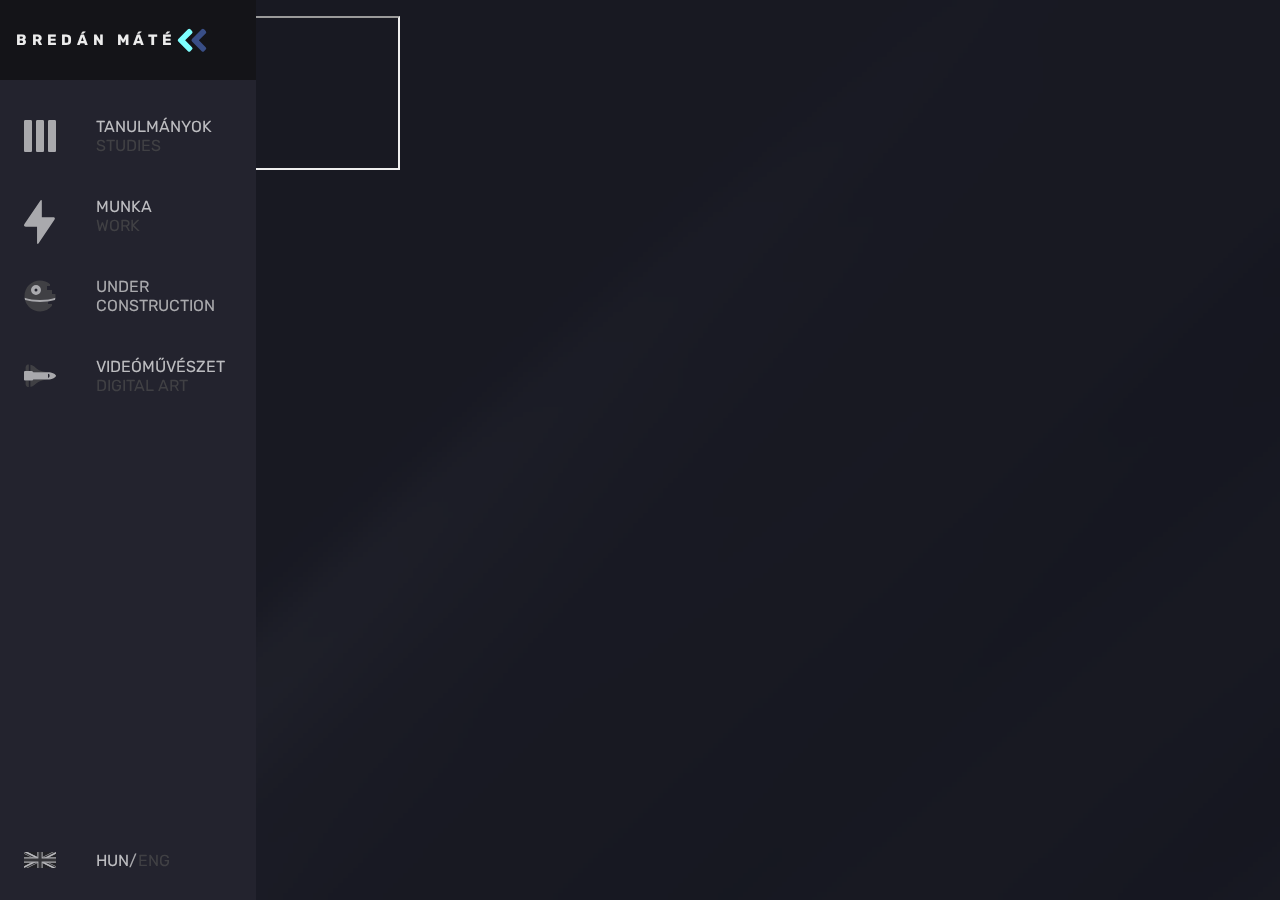
<file: digitalart.html>
<head>
  <meta name="viewport" content="width=device-width, initial-scale=1.0" />
  <script defer src="theme.js"></script>
  <script src="https://ajax.googleapis.com/ajax/libs/jquery/3.5.1/jquery.min.js"></script>
  <link rel="stylesheet" href="style.css" />
  <link href="https://fonts.googleapis.com/css?family=Rubik:300,400,700&display=swap" rel="stylesheet" />
</head>

<body>
  <nav class="navbar">
    <ul class="navbar-nav">
      <li class="logo">
        <a href="index.html" class="nav-link">
          <span class="link-text logo-text">Bredán Máté</span>
          <svg aria-hidden="true" focusable="false" data-prefix="fad" data-icon="angle-double-right" role="img"
            xmlns="http://www.w3.org/2000/svg" viewBox="0 0 448 512"
            class="svg-inline--fa fa-angle-double-right fa-w-14 fa-5x">
            <g class="fa-group">
              <path fill="currentColor"
                d="M224 273L88.37 409a23.78 23.78 0 0 1-33.8 0L32 386.36a23.94 23.94 0 0 1 0-33.89l96.13-96.37L32 159.73a23.94 23.94 0 0 1 0-33.89l22.44-22.79a23.78 23.78 0 0 1 33.8 0L223.88 239a23.94 23.94 0 0 1 .1 34z"
                class="fa-secondary"></path>
              <path fill="currentColor"
                d="M415.89 273L280.34 409a23.77 23.77 0 0 1-33.79 0L224 386.26a23.94 23.94 0 0 1 0-33.89L320.11 256l-96-96.47a23.94 23.94 0 0 1 0-33.89l22.52-22.59a23.77 23.77 0 0 1 33.79 0L416 239a24 24 0 0 1-.11 34z"
                class="fa-primary"></path>
            </g>
          </svg>
        </a>
      </li>

      <li id="item_studies" class="nav-item">
        <a href="index.html" class="nav-link">
          <svg enable-background="new 0 0 24 24" height="500" viewBox="0 0 24 24" width="500"
            xmlns="http://www.w3.org/2000/svg" aria-hidden="true" focusable="false" data-prefix="fad"
            data-icon="alien-monster" role="img" xmlns="http://www.w3.org/2000/svg"
            class="svg-inline--fa fa-alien-monster">
            <path fill="currentColor" class="fa-primary"
              d="m1 24h4c.552 0 1-.448 1-1v-22c0-.552-.448-1-1-1h-4c-.552 0-1 .448-1 1v22c0 .552.448 1 1 1z" />
            <path fill="currentColor" class="fa-primary"
              d="m10 24h4c.552 0 1-.448 1-1v-22c0-.552-.448-1-1-1h-4c-.552 0-1 .448-1 1v22c0 .552.448 1 1 1z" />
            <path fill="currentColor" class="fa-primary"
              d="m23 0h-4c-.552 0-1 .448-1 1v22c0 .552.448 1 1 1h4c.552 0 1-.448 1-1v-22c0-.552-.448-1-1-1z" />
          </svg>
          <span class="link-text"><span class="hungarian">TANULMÁNYOK</span><br><span class="english">STUDIES</span></span>
        </a>
      </li>

      <li id="item_work" class="nav-item">
        <a href="index.html" class="nav-link">
          <svg aria-hidden="true" focusable="false" data-prefix="fad" data-icon="alien-monster" role="img"
            xmlns="http://www.w3.org/2000/svg" height="200" viewBox="0 0 70 70" width="200"
            class="svg-inline--fa fa-alien-monster fa-w-20 fa-9x">
            <g class="fa-group">
              <path fill="currentColor" class="fa-primary"
                d="M38.9948707,37.6837978 L38.9948707,3.16090149 C38.9948707,-0.55368264 37.3015616,-1.07285404 35.212759,2.02111931 L0.9889463,52.7140687 C-1.10326869,55.8130965 0.233575023,58.316203 3.96724852,58.316203 L28.5478613,58.316203 L28.5478616,92.8390986 C28.5478616,96.5536827 30.2411708,97.072854 32.3299734,93.9788807 L66.5537861,43.2859313 C68.6460011,40.1869035 67.3091573,37.6837971 63.5754837,37.6837972 L38.9948707,37.6837978 L38.9948707,37.6837978 Z">
              </path>
            </g>
          </svg>
          <span class="link-text"><span class="hungarian">MUNKA</span><br><span class="english">WORK</span></span>
        </a>
      </li>

      <li id="item_cv" class="nav-item">
        <a href="space/space.html" class="nav-link" target="_blank">
          <svg aria-hidden="true" focusable="false" data-prefix="fad" data-icon="space-station-moon-alt" role="img"
            xmlns="http://www.w3.org/2000/svg" viewBox="0 0 512 512"
            class="svg-inline--fa fa-space-station-moon-alt fa-w-16 fa-5x">
            <g class="fa-group">
              <path fill="currentColor"
                d="M501.70312,224H448V160H368V96h48V66.67383A246.86934,246.86934,0,0,0,256,8C119.03125,8,8,119.0332,8,256a250.017,250.017,0,0,0,1.72656,28.26562C81.19531,306.76953,165.47656,320,256,320s174.80469-13.23047,246.27344-35.73438A250.017,250.017,0,0,0,504,256,248.44936,248.44936,0,0,0,501.70312,224ZM192,240a80,80,0,1,1,80-80A80.00021,80.00021,0,0,1,192,240ZM384,343.13867A940.33806,940.33806,0,0,1,256,352c-87.34375,0-168.71094-11.46094-239.28906-31.73633C45.05859,426.01953,141.29688,504,256,504a247.45808,247.45808,0,0,0,192-91.0918V384H384Z"
                class="fa-secondary"></path>
              <path fill="currentColor"
                d="M256,320c-90.52344,0-174.80469-13.23047-246.27344-35.73438a246.11376,246.11376,0,0,0,6.98438,35.998C87.28906,340.53906,168.65625,352,256,352s168.71094-11.46094,239.28906-31.73633a246.11376,246.11376,0,0,0,6.98438-35.998C430.80469,306.76953,346.52344,320,256,320Zm-64-80a80,80,0,1,0-80-80A80.00021,80.00021,0,0,0,192,240Zm0-104a24,24,0,1,1-24,24A23.99993,23.99993,0,0,1,192,136Z"
                class="fa-primary"></path>
            </g>
          </svg>
          <span class="link-text">UNDER CONSTRUCTION</span>
        </a>
      </li>



      <li id="item_art" class="nav-item">
        <a href="digitalart.html" class="nav-link">
          <svg hidden aria-hidden="true" focusable="false" data-prefix="fad" data-icon="space-shuttle" role="img"
            xmlns="http://www.w3.org/2000/svg" viewBox="0 0 640 512"
            class="svg-inline--fa fa-space-shuttle fa-w-20 fa-5x">
            <g class="fa-group">
              <path fill="currentColor"
                d="M32 416c0 35.35 21.49 64 48 64h16V352H32zm154.54-232h280.13L376 168C243 140.59 222.45 51.22 128 34.65V160h18.34a45.62 45.62 0 0 1 40.2 24zM32 96v64h64V32H80c-26.51 0-48 28.65-48 64zm114.34 256H128v125.35C222.45 460.78 243 371.41 376 344l90.67-16H186.54a45.62 45.62 0 0 1-40.2 24z"
                class="fa-secondary"></path>
              <path fill="currentColor"
                d="M592.6 208.24C559.73 192.84 515.78 184 472 184H186.54a45.62 45.62 0 0 0-40.2-24H32c-23.2 0-32 10-32 24v144c0 14 8.82 24 32 24h114.34a45.62 45.62 0 0 0 40.2-24H472c43.78 0 87.73-8.84 120.6-24.24C622.28 289.84 640 272 640 256s-17.72-33.84-47.4-47.76zM488 296a8 8 0 0 1-8-8v-64a8 8 0 0 1 8-8c31.91 0 31.94 80 0 80z"
                class="fa-primary"></path>
            </g>
          </svg>

          <span class="link-text"><span class="hungarian"><span style="overflow: hidden;white-space: nowrap;">VIDEÓMŰVÉSZET</span></span><br><span class="english"><span style="overflow: hidden;white-space: nowrap;">DIGITAL ART</span></span></span>
        </a>
      </li>











      <li id="item_lang" class="nav-item">
        <a href="#" class="nav-link">

          <svg version="1.1" baseProfile="full" xmlns:ev="http://www.w3.org/2001/xml-events"
            xmlns:xlink="http://www.w3.org/1999/xlink" xmlns="http://www.w3.org/2000/svg"
            preserveAspectRatio="xMidYMid meet" zoomAndPan="magnify" id="Union_Jack" viewBox="-15 -7.5 30 15"
            width="1200" height="600">

            <defs>
              <clipPath id="border">
                <rect x="-15" y="-7.5" width="30" height="15" />
              </clipPath>
            </defs>

            <g clip-path="url(#border)">
              <circle r="20" fill="#00247D" />
              <path d="M -20,-10 L 20,10 M -20,10 L 20,-10" stroke-width="3" class="st-primary" id="diags_white" />
              <path d="M -20,-10 L 20,10 M -20,10 L 20,-10" stroke-width="2" stroke="#CF142B" id="diags_red" />
              <path stroke="none" fill="white"
                d="M 0,0 l 20,10 h -3 l -20,-10 M 0,0 l 20,-10 h 3 l -20,10 M 0,0 l -20,10 h -3 l 20,-10 M 0,0 l -20,-10 h 3 l 20,10"
                id="eraser_white" />
              <!--I think the above two lines give the simplest way to make the diagonals-->
              <path d="M -20,0 H 20 M 0,-10 V 10" stroke-width="5" class="st-primary" id="cross_white" />
              <path d="M -20,0 H 20 M 0,-10 V 10" stroke-width="3" stroke="#CF142B" id="cross_red" />
            </g>
          </svg>

          <svg hidden xmlns="http://www.w3.org/2000/svg" width="1200" height="600" viewBox="0 0 6 3"
            id="Hungarian_Flag">
            <rect fill="#436F4D" width="6" height="3" />
            <rect fill="#FFF" width="6" height="2" />
            <rect fill="#CD2A3E" width="6" height="1" />
          </svg>

          <span class="link-text"><span class="hungarian">HUN</span>/<span class="english">ENG</span></span>
        </a>
      </li>




      <!-- THEME BUTTON 
      <li class="nav-item" id="themeButton">
        <a href="#" class="nav-link">
          <svg class="theme-icon" id="lightIcon" aria-hidden="true" focusable="false" data-prefix="fad"
            data-icon="moon-stars" role="img" xmlns="http://www.w3.org/2000/svg" viewBox="0 0 512 512"
            class="svg-inline--fa fa-moon-stars fa-w-16 fa-7x">
            <g class="fa-group">
              <path fill="currentColor"
                d="M320 32L304 0l-16 32-32 16 32 16 16 32 16-32 32-16zm138.7 149.3L432 128l-26.7 53.3L352 208l53.3 26.7L432 288l26.7-53.3L512 208z"
                class="fa-secondary"></path>
              <path fill="currentColor"
                d="M332.2 426.4c8.1-1.6 13.9 8 8.6 14.5a191.18 191.18 0 0 1-149 71.1C85.8 512 0 426 0 320c0-120 108.7-210.6 227-188.8 8.2 1.6 10.1 12.6 2.8 16.7a150.3 150.3 0 0 0-76.1 130.8c0 94 85.4 165.4 178.5 147.7z"
                class="fa-primary"></path>
            </g>
          </svg>
          <svg class="theme-icon" id="solarIcon" aria-hidden="true" focusable="false" data-prefix="fad" data-icon="sun"
            role="img" xmlns="http://www.w3.org/2000/svg" viewBox="0 0 512 512"
            class="svg-inline--fa fa-sun fa-w-16 fa-7x">
            <g class="fa-group">
              <path fill="currentColor"
                d="M502.42 240.5l-94.7-47.3 33.5-100.4c4.5-13.6-8.4-26.5-21.9-21.9l-100.4 33.5-47.41-94.8a17.31 17.31 0 0 0-31 0l-47.3 94.7L92.7 70.8c-13.6-4.5-26.5 8.4-21.9 21.9l33.5 100.4-94.7 47.4a17.31 17.31 0 0 0 0 31l94.7 47.3-33.5 100.5c-4.5 13.6 8.4 26.5 21.9 21.9l100.41-33.5 47.3 94.7a17.31 17.31 0 0 0 31 0l47.31-94.7 100.4 33.5c13.6 4.5 26.5-8.4 21.9-21.9l-33.5-100.4 94.7-47.3a17.33 17.33 0 0 0 .2-31.1zm-155.9 106c-49.91 49.9-131.11 49.9-181 0a128.13 128.13 0 0 1 0-181c49.9-49.9 131.1-49.9 181 0a128.13 128.13 0 0 1 0 181z"
                class="fa-secondary"></path>
              <path fill="currentColor" d="M352 256a96 96 0 1 1-96-96 96.15 96.15 0 0 1 96 96z" class="fa-primary">
              </path>
            </g>
          </svg>
          <svg class="theme-icon" id="darkIcon" aria-hidden="true" focusable="false" data-prefix="fad"
            data-icon="sunglasses" role="img" xmlns="http://www.w3.org/2000/svg" viewBox="0 0 576 512"
            class="svg-inline--fa fa-sunglasses fa-w-18 fa-7x">
            <g class="fa-group">
              <path fill="currentColor"
                d="M574.09 280.38L528.75 98.66a87.94 87.94 0 0 0-113.19-62.14l-15.25 5.08a16 16 0 0 0-10.12 20.25L395.25 77a16 16 0 0 0 20.22 10.13l13.19-4.39c10.87-3.63 23-3.57 33.15 1.73a39.59 39.59 0 0 1 20.38 25.81l38.47 153.83a276.7 276.7 0 0 0-81.22-12.47c-34.75 0-74 7-114.85 26.75h-73.18c-40.85-19.75-80.07-26.75-114.85-26.75a276.75 276.75 0 0 0-81.22 12.45l38.47-153.8a39.61 39.61 0 0 1 20.38-25.82c10.15-5.29 22.28-5.34 33.15-1.73l13.16 4.39A16 16 0 0 0 180.75 77l5.06-15.19a16 16 0 0 0-10.12-20.21l-15.25-5.08A87.95 87.95 0 0 0 47.25 98.65L1.91 280.38A75.35 75.35 0 0 0 0 295.86v70.25C0 429 51.59 480 115.19 480h37.12c60.28 0 110.38-45.94 114.88-105.37l2.93-38.63h35.76l2.93 38.63c4.5 59.43 54.6 105.37 114.88 105.37h37.12C524.41 480 576 429 576 366.13v-70.25a62.67 62.67 0 0 0-1.91-15.5zM203.38 369.8c-2 25.9-24.41 46.2-51.07 46.2h-37.12C87 416 64 393.63 64 366.11v-37.55a217.35 217.35 0 0 1 72.59-12.9 196.51 196.51 0 0 1 69.91 12.9zM512 366.13c0 27.5-23 49.87-51.19 49.87h-37.12c-26.69 0-49.1-20.3-51.07-46.2l-3.12-41.24a196.55 196.55 0 0 1 69.94-12.9A217.41 217.41 0 0 1 512 328.58z"
                class="fa-secondary"></path>
              <path fill="currentColor"
                d="M64.19 367.9c0-.61-.19-1.18-.19-1.8 0 27.53 23 49.9 51.19 49.9h37.12c26.66 0 49.1-20.3 51.07-46.2l3.12-41.24c-14-5.29-28.31-8.38-42.78-10.42zm404-50l-95.83 47.91.3 4c2 25.9 24.38 46.2 51.07 46.2h37.12C489 416 512 393.63 512 366.13v-37.55a227.76 227.76 0 0 0-43.85-10.66z"
                class="fa-primary"></path>
            </g>
          </svg>
          <span class="link-text">Themify</span>
        </a>
      </li>
      -->
    </ul>
  </nav>

  <main>


    <div id="cv" class="cv">
      <div class="row">


        <div class="display: flex">
          <img src="img/mate.jpg" class="mate" alt="Italian Trulli" ;>
          <p style="color: grey">©Bartha Máté // StereoAkt</p>

        </div>

        <div class="column">

          <div class="row">
            <div class="column hungarian">
              <h1 style="margin-top: 0px; text-align: right;">BREDÁN Máté</h1>
              Bredán Máté vagyok, fénytervező, médiaDesigner és technikus.
              <br style="margin: 1rem">
              2021 nyarán diplomázom a MOME Média Design BA képzésén.
              <br style="margin: 1rem">
              2013 óta dolgozom együtt színházi társulatokkal és zenekarokkal, mint audiovizuális tervező és technikus.
              <br style="margin: 1rem">

              Az előadások vizualitásának kidolgozása során rengeteg lehetőségem adódott a Fény és Tér viszonyával
              kísérletezni.
              Ezt a tapasztalatot felhasználva kutatok

            </div>
            <div class="column english">
              <h1 style="margin-top: 0px; text-align: left;">Máté BREDÁN</h1>
              Máté Bredán is a lighting- and visual designer working primarily with independent
              theater
              companies and musicians.
              <br style="margin: 1rem">
              He graduates of Media Design BA from Moholy-Nagy University of Art and Design Budapest in the summer of
              2021.
              <br style="margin: 1rem">
              Developing the visuality of performances provided him plenty of opportunities to experiment with space and
              lights.
              <br style="margin: 1rem">
              Combining this experience with creative coding he seeks new paths to create immersive multimedia pieces
              for
              performances and installations.
            </div>

          </div>





        </div>


      </div>


      <!-- első sor vége -->

      <p style="margin-top: 10vh"></p>


      <div class="row">
        <div class="column" style="flex: 2;">
          <div class="row">
            <div class="column" style="text-align: right;">
              E-mail
              <br>
              YouTube
              <br>
              CV (2019)
              <br>
              Portfolio (2020)
              <br>
              Szakmai előélet(2018)
            </div>

            <div class="column" style="text-align: justify;">
              <a href="mailto:bredan.mate@gmail.com" target="_blank">bredan.mate@gmail.com</a>
              <br>
              <a href="https://www.youtube.com/results?search_query=m%C3%A1t%C3%A9+bred%C3%A1n"
                target="_blank">/results?search_query=máté+bredán</a>
              <br>
              <a href="files/MateBredan_CV_eng_2019.pdf" target="_blank">MateBredan_CV_eng_2019.pdf (0.7MB)</a>
              <br>
              <a href="files/MateBredan_portfolio_eng_2020.pdf" target="_blank">MateBredan_portfolio_eng_2020.pdf
                (3.5MB)</a>
              <br>
              <a href="files/MateBredan_CV_hun_2018.pdf" target="_blank">MateBredan_CV_hun_2018.pdf (23.5MB)</a>
            </div>

          </div>




        </div>

        <div style="padding:0rem;margin-left:2rem;width: [width of img];text-align: left;">
          <img src="img/mate_2.jpg" class="mate" style="    display: block;
          margin: 0 auto;" alt="Italian Trulli" ;>
          <p style="color: grey;">©Bands Through Lens // Tilos Rádió</p>
        </div>

      </div>
      <!-- második sor vége -->
    </div>
    <!-- cv vége -->

    <div id="studies" class="article">
      <div class="row">

        <div class="display: flex" style="flex-grow: 1;">
          <div class="column">
            <img src="img/mome_base.jpg" class="mate" alt="Italian Trulli" ;>
          </div>
          <div class="column">

            <div class="row">
              <div class="column hungarian">
                <h1 style="margin-top: 0px;text-align: left;">MOME<br><span class="english">Media Design BA</span>
                  (2018-2021)</h1>
              </div>

              <div class="column english">
                <h1 style="margin-top: 0px;text-align: left;">Moholy-Nagy University of Art and Design</h1>
              </div>
            </div>

            <div class="row">
              <div class="column hungarian">
                <--- Szép, nem? </div>

                  <div class="column english">
                    Oh, what a ride!
                  </div>
              </div>


            </div>






          </div>



        </div>
        <!-- első sor vége -->

        <div class="row">

          <div class="display: flex" style="flex-grow: 1;">

            <div class="column">
              <div class="row">
                <div class="column hungarian" style="text-align: center;">
                  <img src="img/mome_z1.jpg" class="mome_4" alt="Italian Trulli" style="max-width: 20vw;">
                  <br>
                  <p style="margin-bottom: 0rem;margin-top: 0.5rem;font-size:  1.2rem;">ELSŐ ÉV</p>
                  Nagyon sokat tanultam már rögtön az elején, ahogy megérkeztem.
                  <br>
                  (Világteremtés, storyboard, Adobe)
                </div>

                <div class="column english" style="text-align: center;">
                  <img src="img/mome_z2.jpg" class="mome_4" alt="Italian Trulli" style="max-width: 20vw;">
                  <p style="margin-bottom: 0rem;margin-top: 0.5rem;font-size:  1.2rem;">FIRST YEAR</p>
                  As soon as I arrived, I felt the vibe and the flow.
                </div>
              </div>
            </div>




          </div> <!-- oszlopvége -->

          <div class="column">
            <div class="row">
              <div class="column hungarian" style="text-align: center;">
                <img src="img/mome_fobejarat.jpg" class="mome_4" alt="Italian Trulli" style="max-width: 20vw;">
                <br>
                <p style="margin-bottom: 0rem;margin-top: 0.5rem;font-size:  1.2rem;">MÁSODÉV</p>
                Terveztünk, építettünk, írtunk, forgattunk, majd karanténoltunk. (Blender, Unity, TouchDesigner)
              </div>

              <div class="column english" style="text-align: center;">
                <img src="img/mome_two.jpg" class="mome_4" alt="Italian Trulli" style="max-width: 20vw;">
                <br>
                <p style="margin-bottom: 0rem;margin-top: 0.5rem;font-size:  1.2rem;">SECOND YEAR</p>
                We planned, built, wrote, directed, shot, than Covid, quarantine.<br>(Blender, Unity, TouchDesigner)
              </div>
            </div>




          </div> <!-- oszlopvége -->



        </div>
        <!-- 2. sor vége -->



        <div class="row" style="margin-top: 6rem;">




          <div class="column">

            <div class="row">
              <div class="column hungarian">
                <h1 style="text-align: left;">KORÁBBI TANULMÁNYOK</h1>
                <p style="margin-bottom: 0.5rem;margin-top: 0.5rem;font-size:  1.2rem;">2013-2015 SZFE Színháztechnikus,
                  szcenikus OKJ</p>
                - Átfogó képet kaptam a kőszínházak műszaki struktúrájáról és elsajátítottam egy preventív
                biztonságtechnikai szemléletet.
                <br>
                - Fénytechnikus, hangosító és színpadmester képesítéseket is megszereztem.
                <br><br>
                <p style="margin-bottom: 0.5rem;;font-size:  1.2rem;">2012-2013 BME Fizika BSc</p>
                - Egyrészt belekóstolhattam a matematika komplexitásába, ezáltal örökre tudatomba zárva a Dunát, mint
                (akár) végtelen dimenziós mátrixot.
                <br>
                - Ekkor tanultam a programozás alapjait. Azóta autodidakta módon sajátítottam el a Processing JAVA-alapú
                nyelvét, a Unity használata során a C++, a TocuhDesigner-ben pedig a Python nyelvek használatát.
                <br>
                - Kétséget kizáróan ért a felismerés, hogy nem kívánok "hivatásos tudós lenni".
                <br><br>
                <p style="margin-bottom: 0.5rem;margin-top: 0.5rem;font-size:  1.2rem;">2012 B-típusú jogosítvány</p>
                - 2000+ km tapasztalattal rendelkezem kisbuszvezetésben.
                <br><br>
                <p style="margin-bottom: 0.5rem;margin-top: 0.5rem;font-size:  1.2rem;">2011 Felsőfokú Angol nyelvvizsga
                </p>
                - ECL vizsgarendszer, C1.
                <br>
                <br>
              </div>
              <div class="column english">
                <h1 style="text-align: left;">EARLIER STUDIES</h1>
                Same in English.
              </div>
            </div>
          </div>




        </div>
        <!-- 3.sor vége -->


      </div>


      <!-- studies vége -->

      <div id="work" class="article">
        <div class="row">

          <div class="display: flex" style="flex-grow: 1;">
            <div class="column">

              <div class="row">
                <div class="column hungarian" style="font-size: 1.1rem;">
                  <h1 style="margin-top: 0px;text-align: left" ;>MUNKA</h1>
                  <i>"Voltam Napnál fütő, meduzánál fodrász."</i> - AKPH
                </div>

                <div class="column english" style="font-size: 1.1rem;">
                  <h1 style="margin-top: 0px;text-align: left" ;>WORK</h1>
                  <i>"Suckin' at something is the first step to being sorta good at something."</i> - Jake the Dog
                </div>
              </div>
            </div>




          </div>



        </div>
        <!-- első sor vége -->


        <div class="row">




          <div class="column">

            <div class="row">
              <div class="column hungarian">
                <h1 style="text-align: left;">SZÍNHÁZ</h1>
                <p style="margin-bottom: 0rem;margin-top: 0.5rem;font-size:  1.2rem;">
                  2013-&nbsp;&nbsp;&nbsp;&nbsp;&nbsp;&nbsp;&nbsp;&nbsp; Szabadúszó tervező és technikus</p>
                <a href="https://docs.google.com/spreadsheets/d/1BPZpIg-8_40Ri2RwH8fd1kySUCyJfNrSCFiplrCNZEA/edit?usp=sharing"
                  target="_blank">35+ bemutató, 15+ rendezővel, 10+ helyszínen</a>
                <br><br>
                <p style="margin-bottom: 0rem;margin-top: 0.5rem;font-size:  1.2rem;">2014-2017 HÁTSÓ KAPU technikai
                  felelős</p>
                <a href="https://www.facebook.com/pg/hatsokapu/events/?ref=page_internal" target="_blank">200+ előadás,
                  mozi, koncert, kiállítás, gyerekprogram</a>
                <br><br>
                <p style="margin-bottom: 0rem;margin-top: 0.5rem;font-size:  1.2rem;">2017-2018 JURÁNYI HÁZ
                  színháztechnikus</p>
                <a href="https://juranyihaz.hu/hu" target="_blank">Független befogadó színház</a>
                <br><br>




                <h1 style="text-align: left;">ZENE</h1>
                <p style="margin-bottom: 0rem;margin-top: 0.5rem;font-size:  1.2rem;">
                  2013-&nbsp;&nbsp;&nbsp;&nbsp;&nbsp;&nbsp;&nbsp;&nbsp;&nbsp; Szabadúszó hangos-fényes-képes</p>
                <a href="files/MateBredan_CV_hun_2018.pdf" target="_blank">Szakmai önéletrajz (2018, MOME
                  felvételi)</a>
                <br><br>
                <p style="margin-bottom: 0rem;margin-top: 0.5rem;font-size:  1.2rem;">2015-2017 MŰVÉSZETEK VÖLGYE
                  hangmérnök</p>
                <a href="https://www.youtube.com/watch?v=fMRINNqNIQU" target="_blank">ElevenKert Színpad</a>
                <br><br>
                <p style="margin-bottom: 0rem;margin-top: 0.5rem;font-size:  1.2rem;">2015-2017 AURÓRA hangosító
                  munkacsoport-vezető</p>
                <a href="https://www.facebook.com/media/set/?set=a.10207155646262362&type=3"
                  target="_blank">Fotóválogatásom a Facebook-on 2016-ból</a>
                <br><br>
                <p style="margin-bottom: 0rem;margin-top: 0.5rem;font-size:  1.2rem;">FREKAIN DISCO zenekar</p>
                <a href="https://www.youtube.com/watch?v=SNGRwSMuN5w" target="_blank">MONSTRE koncert @TRAFÓ </a>
                <br><br>
              </div>


              <div class="column english">
                <h1 style="text-align: left;">THEATER</h1>
                Same in English.
              </div>
            </div>
          </div>




        </div>
        <!-- második sor vége -->

      </div>
      <!-- work vége -->


      <div id="art" class="article" style="display: inline;">

        <object style="width:90%;height:90vh" data="files/MateBredan_portfolio_eng_2020.pdf" type="application/pdf">
          <iframe src="https://docs.google.com/viewer?url=your_url_to_pdf&embedded=true"></iframe>
        </object>

        <!-- első sor vége -->
        <!-- második sor vége -->

      </div>
      <!-- art vége -->


  </main>







</body>


<!-- Script -->
<script type="text/javascript">
  var currentSite = "art";
  var HUN = true;
  $("#Hungarian_Flag").hide();




  $(".logo").click(function () {
    $("#" + currentSite).hide();

    currentSite = "cv";
    $("#" + currentSite).show();
  });



  $(".nav-item").click(function () {
    var id = this.id;

    /*
    var classy = this.style;
    console.log(classy);/
    */

    id = id.split("_")[1];
    console.log(id);
    if (id == "lang") {
      // if it is lang

      var eng = document.getElementsByClassName('english');
      var hun = document.getElementsByClassName('hungarian');
      var engLength = eng.length;
      var hunLength = hun.length;
      if (engLength != 0) {


        for (var i = 0; i < engLength; i++) {
          if (HUN) {
            eng[i].style.color = "white";
            $("#Union_Jack").hide();
            $("#Hungarian_Flag").show();
          }
          else {
            eng[i].style.color = "#394e86"
            $("#Union_Jack").show();
            $("#Hungarian_Flag").hide();
          }
        }

        for (var i = 0; i < hunLength; i++) {
          if (HUN) {
            hun[i].style.color = "#394e86";
          }
          else {
            hun[i].style.color = "white"
          }
        }

      }
      HUN = !HUN;



    }

    //if it is NOT LANG!!!! - ETÜNTET, ELŐHOZ ABLAKOT
    else {
      if (id != "art") {
        $("#" + currentSite).hide();
        console.log(currentSite + " hidden");
        currentSite = id;
        $("#" + currentSite).show();
      }
      // code to be executed if condition is false

    }

  });






  /*
  ____________MŰKÖDŐ KÓD!____________
  $( "#mome_link" ).click(function() {
    alert( "Handler for .click() called." );
  });



  ____________KÉRDÉSES KÓD______
  $("#mome_link").click(function () {
    $('#' + currentSite).hide();


    console.log(currentSite);
  });




  */
</script>
</file>
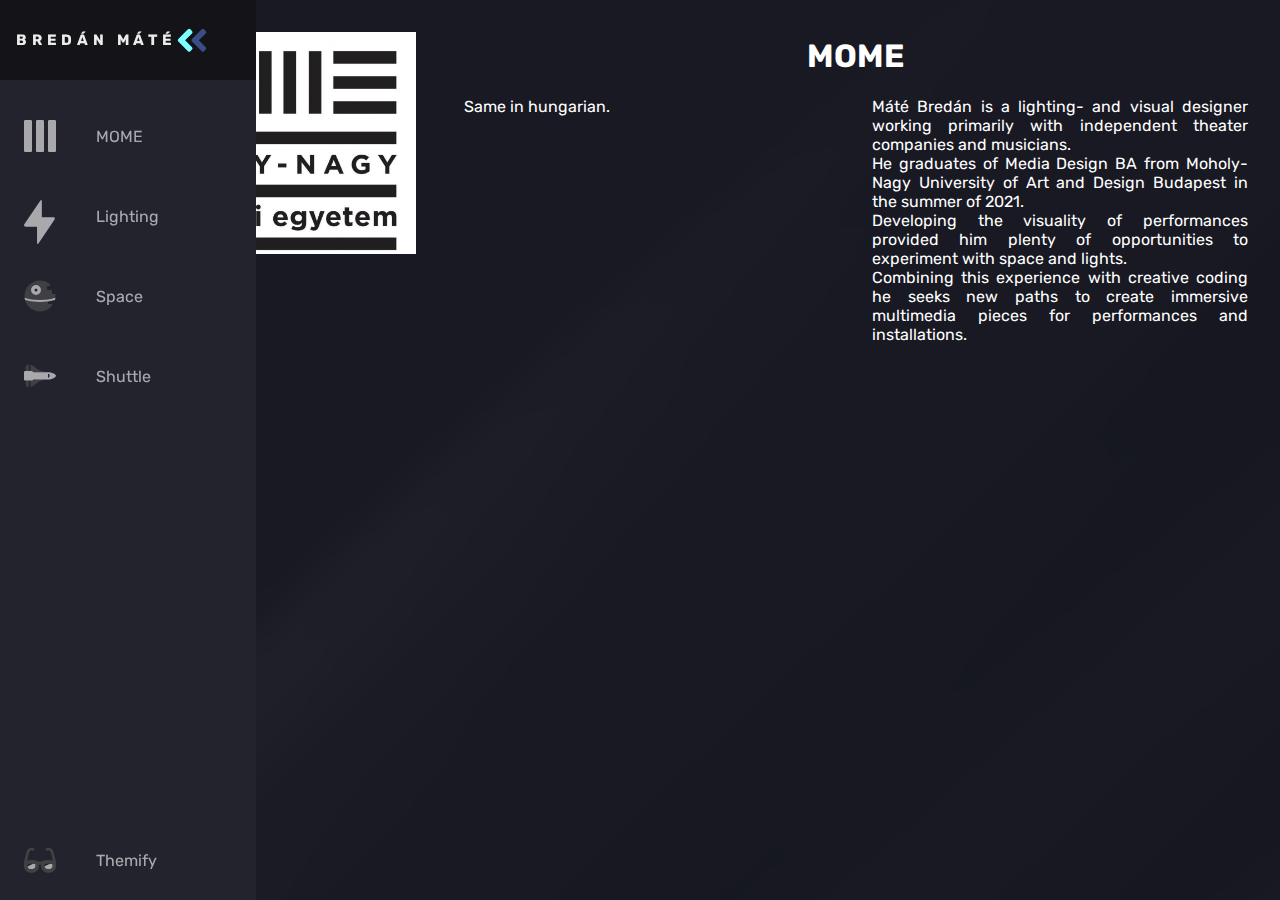
<file: mome.html>
<head>
  <meta name="viewport" content="width=device-width, initial-scale=1.0" />
  <script defer src="theme.js"></script>
  <link rel="stylesheet" href="style.css" />
  <link
    href="https://fonts.googleapis.com/css?family=Rubik:300,400,700&display=swap"
    rel="stylesheet"
  />
</head>

<body>
  <nav class="navbar">
    <ul class="navbar-nav">
      <li class="logo">
        <a href="index.html" class="nav-link">
          <span class="link-text logo-text">Bredán Máté</span>
          <svg
            aria-hidden="true"
            focusable="false"
            data-prefix="fad"
            data-icon="angle-double-right"
            role="img"
            xmlns="http://www.w3.org/2000/svg"
            viewBox="0 0 448 512"
            class="svg-inline--fa fa-angle-double-right fa-w-14 fa-5x"
          >
            <g class="fa-group">
              <path
                fill="currentColor"
                d="M224 273L88.37 409a23.78 23.78 0 0 1-33.8 0L32 386.36a23.94 23.94 0 0 1 0-33.89l96.13-96.37L32 159.73a23.94 23.94 0 0 1 0-33.89l22.44-22.79a23.78 23.78 0 0 1 33.8 0L223.88 239a23.94 23.94 0 0 1 .1 34z"
                class="fa-secondary"
              ></path>
              <path
                fill="currentColor"
                d="M415.89 273L280.34 409a23.77 23.77 0 0 1-33.79 0L224 386.26a23.94 23.94 0 0 1 0-33.89L320.11 256l-96-96.47a23.94 23.94 0 0 1 0-33.89l22.52-22.59a23.77 23.77 0 0 1 33.79 0L416 239a24 24 0 0 1-.11 34z"
                class="fa-primary"
              ></path>
            </g>
          </svg>
        </a>
      </li>

      <li class="nav-item">
        <a href="#" class="nav-link">
          <svg enable-background="new 0 0 24 24" 
          height="500" 
          viewBox="0 0 24 24" 
          width="500" 
          xmlns="http://www.w3.org/2000/svg"
          aria-hidden="true"
          focusable="false"
          data-prefix="fad"
          data-icon="alien-monster"
          role="img"
          xmlns="http://www.w3.org/2000/svg"
          class="svg-inline--fa fa-alien-monster">
            <path 
            fill="currentColor"
            class="fa-primary"
            d="m1 24h4c.552 0 1-.448 1-1v-22c0-.552-.448-1-1-1h-4c-.552 0-1 .448-1 1v22c0 .552.448 1 1 1z"
            />
            <path 
            fill="currentColor"
            class="fa-primary"
            d="m10 24h4c.552 0 1-.448 1-1v-22c0-.552-.448-1-1-1h-4c-.552 0-1 .448-1 1v22c0 .552.448 1 1 1z"/>
            <path 
            fill="currentColor"
            class="fa-primary"
            d="m23 0h-4c-.552 0-1 .448-1 1v22c0 .552.448 1 1 1h4c.552 0 1-.448 1-1v-22c0-.552-.448-1-1-1z"/>
          </svg>
          <span class="link-text">MOME</span>
        </a>
      </li>

      <li class="nav-item">
        <a href="mome.html" class="nav-link">
          <svg
            aria-hidden="true"
            focusable="false"
            data-prefix="fad"
            data-icon="alien-monster"
            role="img"
            xmlns="http://www.w3.org/2000/svg"
            height="200" 
            viewBox="0 0 70 70" 
            width="200" 
            class="svg-inline--fa fa-alien-monster fa-w-20 fa-9x"
          >
            <g class="fa-group">
              <path 
              fill="currentColor"
              class="fa-primary"
              d="M38.9948707,37.6837978 L38.9948707,3.16090149 C38.9948707,-0.55368264 37.3015616,-1.07285404 35.212759,2.02111931 L0.9889463,52.7140687 C-1.10326869,55.8130965 0.233575023,58.316203 3.96724852,58.316203 L28.5478613,58.316203 L28.5478616,92.8390986 C28.5478616,96.5536827 30.2411708,97.072854 32.3299734,93.9788807 L66.5537861,43.2859313 C68.6460011,40.1869035 67.3091573,37.6837971 63.5754837,37.6837972 L38.9948707,37.6837978 L38.9948707,37.6837978 Z">
            </path>
            </g>
          </svg>
          <span class="link-text">Lighting</span>
        </a>
      </li>

      <li class="nav-item">
        <a href="#" class="nav-link">
          <svg
            aria-hidden="true"
            focusable="false"
            data-prefix="fad"
            data-icon="space-station-moon-alt"
            role="img"
            xmlns="http://www.w3.org/2000/svg"
            viewBox="0 0 512 512"
            class="svg-inline--fa fa-space-station-moon-alt fa-w-16 fa-5x"
          >
            <g class="fa-group">
              <path
                fill="currentColor"
                d="M501.70312,224H448V160H368V96h48V66.67383A246.86934,246.86934,0,0,0,256,8C119.03125,8,8,119.0332,8,256a250.017,250.017,0,0,0,1.72656,28.26562C81.19531,306.76953,165.47656,320,256,320s174.80469-13.23047,246.27344-35.73438A250.017,250.017,0,0,0,504,256,248.44936,248.44936,0,0,0,501.70312,224ZM192,240a80,80,0,1,1,80-80A80.00021,80.00021,0,0,1,192,240ZM384,343.13867A940.33806,940.33806,0,0,1,256,352c-87.34375,0-168.71094-11.46094-239.28906-31.73633C45.05859,426.01953,141.29688,504,256,504a247.45808,247.45808,0,0,0,192-91.0918V384H384Z"
                class="fa-secondary"
              ></path>
              <path
                fill="currentColor"
                d="M256,320c-90.52344,0-174.80469-13.23047-246.27344-35.73438a246.11376,246.11376,0,0,0,6.98438,35.998C87.28906,340.53906,168.65625,352,256,352s168.71094-11.46094,239.28906-31.73633a246.11376,246.11376,0,0,0,6.98438-35.998C430.80469,306.76953,346.52344,320,256,320Zm-64-80a80,80,0,1,0-80-80A80.00021,80.00021,0,0,0,192,240Zm0-104a24,24,0,1,1-24,24A23.99993,23.99993,0,0,1,192,136Z"
                class="fa-primary"
              ></path>
            </g>
          </svg>
          <span class="link-text">Space</span>
        </a>
      </li>

      <li class="nav-item">
        <a href="#" class="nav-link">
          <svg
            aria-hidden="true"
            focusable="false"
            data-prefix="fad"
            data-icon="space-shuttle"
            role="img"
            xmlns="http://www.w3.org/2000/svg"
            viewBox="0 0 640 512"
            class="svg-inline--fa fa-space-shuttle fa-w-20 fa-5x"
          >
            <g class="fa-group">
              <path
                fill="currentColor"
                d="M32 416c0 35.35 21.49 64 48 64h16V352H32zm154.54-232h280.13L376 168C243 140.59 222.45 51.22 128 34.65V160h18.34a45.62 45.62 0 0 1 40.2 24zM32 96v64h64V32H80c-26.51 0-48 28.65-48 64zm114.34 256H128v125.35C222.45 460.78 243 371.41 376 344l90.67-16H186.54a45.62 45.62 0 0 1-40.2 24z"
                class="fa-secondary"
              ></path>
              <path
                fill="currentColor"
                d="M592.6 208.24C559.73 192.84 515.78 184 472 184H186.54a45.62 45.62 0 0 0-40.2-24H32c-23.2 0-32 10-32 24v144c0 14 8.82 24 32 24h114.34a45.62 45.62 0 0 0 40.2-24H472c43.78 0 87.73-8.84 120.6-24.24C622.28 289.84 640 272 640 256s-17.72-33.84-47.4-47.76zM488 296a8 8 0 0 1-8-8v-64a8 8 0 0 1 8-8c31.91 0 31.94 80 0 80z"
                class="fa-primary"
              ></path>
            </g>
          </svg>
          <span class="link-text">Shuttle</span>
        </a>
      </li>

      <li class="nav-item" id="themeButton">
        <a href="#" class="nav-link">
          <svg
            class="theme-icon"
            id="lightIcon"
            aria-hidden="true"
            focusable="false"
            data-prefix="fad"
            data-icon="moon-stars"
            role="img"
            xmlns="http://www.w3.org/2000/svg"
            viewBox="0 0 512 512"
            class="svg-inline--fa fa-moon-stars fa-w-16 fa-7x"
          >
            <g class="fa-group">
              <path
                fill="currentColor"
                d="M320 32L304 0l-16 32-32 16 32 16 16 32 16-32 32-16zm138.7 149.3L432 128l-26.7 53.3L352 208l53.3 26.7L432 288l26.7-53.3L512 208z"
                class="fa-secondary"
              ></path>
              <path
                fill="currentColor"
                d="M332.2 426.4c8.1-1.6 13.9 8 8.6 14.5a191.18 191.18 0 0 1-149 71.1C85.8 512 0 426 0 320c0-120 108.7-210.6 227-188.8 8.2 1.6 10.1 12.6 2.8 16.7a150.3 150.3 0 0 0-76.1 130.8c0 94 85.4 165.4 178.5 147.7z"
                class="fa-primary"
              ></path>
            </g>
          </svg>
          <svg
            class="theme-icon"
            id="solarIcon"
            aria-hidden="true"
            focusable="false"
            data-prefix="fad"
            data-icon="sun"
            role="img"
            xmlns="http://www.w3.org/2000/svg"
            viewBox="0 0 512 512"
            class="svg-inline--fa fa-sun fa-w-16 fa-7x"
          >
            <g class="fa-group">
              <path
                fill="currentColor"
                d="M502.42 240.5l-94.7-47.3 33.5-100.4c4.5-13.6-8.4-26.5-21.9-21.9l-100.4 33.5-47.41-94.8a17.31 17.31 0 0 0-31 0l-47.3 94.7L92.7 70.8c-13.6-4.5-26.5 8.4-21.9 21.9l33.5 100.4-94.7 47.4a17.31 17.31 0 0 0 0 31l94.7 47.3-33.5 100.5c-4.5 13.6 8.4 26.5 21.9 21.9l100.41-33.5 47.3 94.7a17.31 17.31 0 0 0 31 0l47.31-94.7 100.4 33.5c13.6 4.5 26.5-8.4 21.9-21.9l-33.5-100.4 94.7-47.3a17.33 17.33 0 0 0 .2-31.1zm-155.9 106c-49.91 49.9-131.11 49.9-181 0a128.13 128.13 0 0 1 0-181c49.9-49.9 131.1-49.9 181 0a128.13 128.13 0 0 1 0 181z"
                class="fa-secondary"
              ></path>
              <path
                fill="currentColor"
                d="M352 256a96 96 0 1 1-96-96 96.15 96.15 0 0 1 96 96z"
                class="fa-primary"
              ></path>
            </g>
          </svg>
          <svg
            class="theme-icon"
            id="darkIcon"
            aria-hidden="true"
            focusable="false"
            data-prefix="fad"
            data-icon="sunglasses"
            role="img"
            xmlns="http://www.w3.org/2000/svg"
            viewBox="0 0 576 512"
            class="svg-inline--fa fa-sunglasses fa-w-18 fa-7x"
          >
            <g class="fa-group">
              <path
                fill="currentColor"
                d="M574.09 280.38L528.75 98.66a87.94 87.94 0 0 0-113.19-62.14l-15.25 5.08a16 16 0 0 0-10.12 20.25L395.25 77a16 16 0 0 0 20.22 10.13l13.19-4.39c10.87-3.63 23-3.57 33.15 1.73a39.59 39.59 0 0 1 20.38 25.81l38.47 153.83a276.7 276.7 0 0 0-81.22-12.47c-34.75 0-74 7-114.85 26.75h-73.18c-40.85-19.75-80.07-26.75-114.85-26.75a276.75 276.75 0 0 0-81.22 12.45l38.47-153.8a39.61 39.61 0 0 1 20.38-25.82c10.15-5.29 22.28-5.34 33.15-1.73l13.16 4.39A16 16 0 0 0 180.75 77l5.06-15.19a16 16 0 0 0-10.12-20.21l-15.25-5.08A87.95 87.95 0 0 0 47.25 98.65L1.91 280.38A75.35 75.35 0 0 0 0 295.86v70.25C0 429 51.59 480 115.19 480h37.12c60.28 0 110.38-45.94 114.88-105.37l2.93-38.63h35.76l2.93 38.63c4.5 59.43 54.6 105.37 114.88 105.37h37.12C524.41 480 576 429 576 366.13v-70.25a62.67 62.67 0 0 0-1.91-15.5zM203.38 369.8c-2 25.9-24.41 46.2-51.07 46.2h-37.12C87 416 64 393.63 64 366.11v-37.55a217.35 217.35 0 0 1 72.59-12.9 196.51 196.51 0 0 1 69.91 12.9zM512 366.13c0 27.5-23 49.87-51.19 49.87h-37.12c-26.69 0-49.1-20.3-51.07-46.2l-3.12-41.24a196.55 196.55 0 0 1 69.94-12.9A217.41 217.41 0 0 1 512 328.58z"
                class="fa-secondary"
              ></path>
              <path
                fill="currentColor"
                d="M64.19 367.9c0-.61-.19-1.18-.19-1.8 0 27.53 23 49.9 51.19 49.9h37.12c26.66 0 49.1-20.3 51.07-46.2l3.12-41.24c-14-5.29-28.31-8.38-42.78-10.42zm404-50l-95.83 47.91.3 4c2 25.9 24.38 46.2 51.07 46.2h37.12C489 416 512 393.63 512 366.13v-37.55a227.76 227.76 0 0 0-43.85-10.66z"
                class="fa-primary"
              ></path>
            </g>
          </svg>
          <span class="link-text">Themify</span>
        </a>
      </li>
    </ul>
  </nav>

  <main>
  
    <p>

    
    <img src="img/momelogocut.jpg" class="mate" alt="Italian Trulli"; >
          <h1>MOME</h1>
    <div class="row">
      <div class="column">Same in hungarian.</div>
      <div class="column">Máté Bredán is a lighting- and visual designer working primarily with independent theater companies and musicians.<br>
        He graduates of Media Design BA from Moholy-Nagy University of Art and Design Budapest in the summer of 2021.<br>
        Developing the visuality of performances provided him plenty of opportunities to experiment with space and lights. <br>
        Combining this experience with creative coding he seeks new paths to create immersive multimedia pieces for performances and installations.</div>

      
    </p>

  
  </main>
</body>
</file>
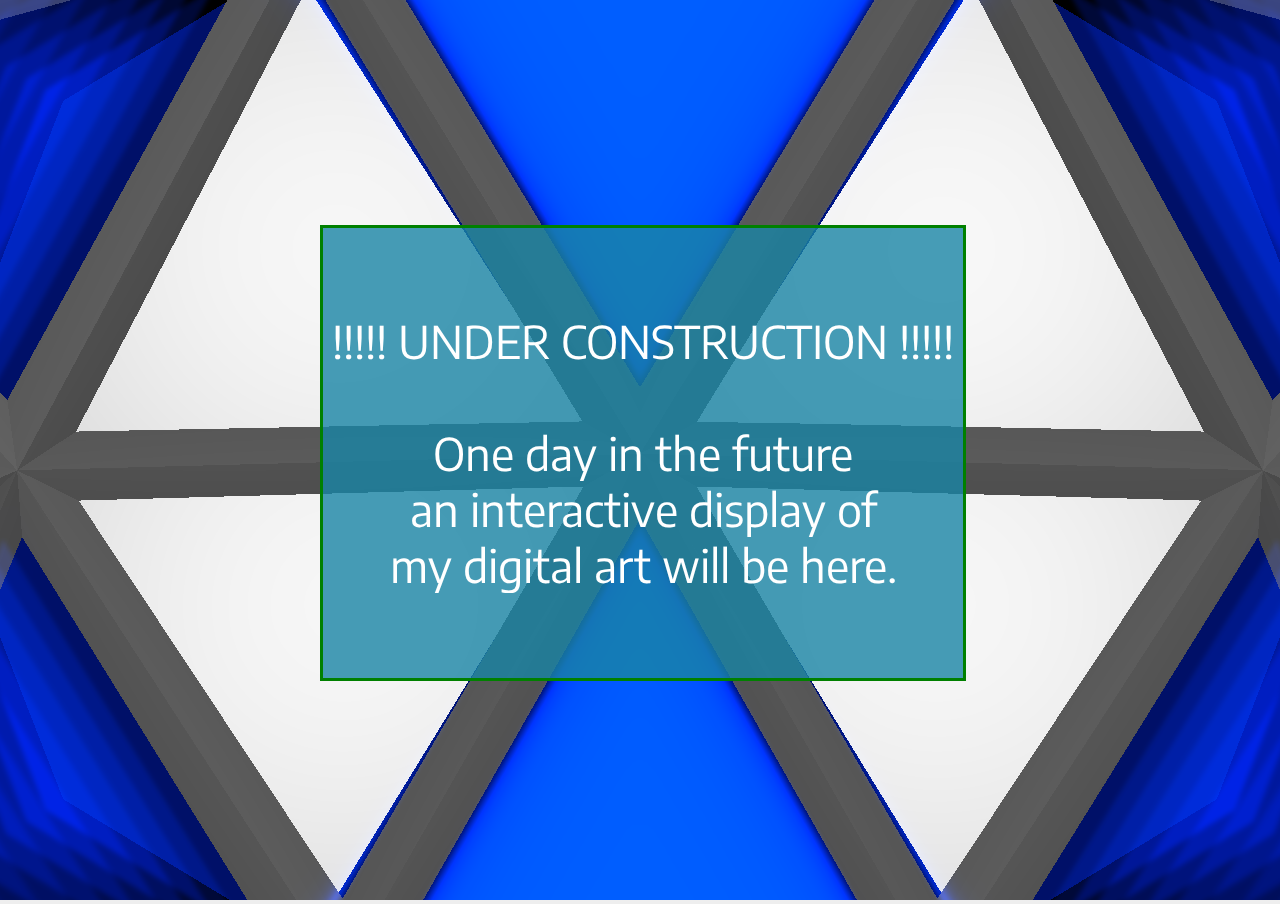
<file: space/space.html>
<!DOCTYPE html>
<html lang="en">


<head>
    <meta charset="utf-8">
    <meta name="viewport" conten="width=100vw, user-scalable=no, minimum-scale=0.9, maximum-scale=1.0">
    <title>Zibingala test site</title>

    <link rel="stylesheet" href="css/index.css">
    <link rel="preconnect" href="https://fonts.gstatic.com">
    <link href="https://fonts.googleapis.com/css2?family=Encode+Sans:wght@300&family=Roboto&display=swap"
        rel="stylesheet">




</head>

<body>



    <script src="js/three.js"></script>
    <script src="js/Detector.js"></script>
    <script src="js/Stats.js"></script>
    <script src="js/OrbitControls.js"></script>
    <script src="js/Tween.js"></script>
    <script src="js/THREEx.KeyboardState.js"></script>
    <script src="js/THREEx.FullScreen.js"></script>
    <script src="js/THREEx.WindowResize.js"></script>
    <script src="js/FRONT.js"></script>
    <script src="js/postprocessing.js"></script>


    <script type="text/javascript" src="js/postprocessing/EffectComposer.js"></script>
    <script type="text/javascript" src="js/postprocessing/ShaderPass.js"></script>
    <script type="text/javascript" src="js/postprocessing/MaskPass.js"></script>
    <script type="text/javascript" src="js/postprocessing/BloomPass.js"></script>


    <script type="text/javascript" src="js/shaders/ConvolutionShader.js"></script>
    <script type="text/javascript" src="js/shaders/CopyShader.js"></script>

    <script type="text/javascript" src="js/shaders/FXAAShader.js"></script>
    <script type="text/javascript" src="js/shaders/SSAOShader.js"></script>
    <script type="text/javascript" src="js/shaders/BlendShader.js"></script>



    <script>

        //GLOBAL MODULE

        var STATE = 0;
        var WELCOME = true;
        // IO - scripts! 

        function onDocumentMouseDown(event) {
            // the following line would stop any other event handler from firing
            // (such as the mouse's TrackballControls)
            // event.preventDefault();

            ///// FRONT_beadása kattintásra /////

            FRONT_bool = !FRONT_bool;
            console.log("mousedown front bool: " + FRONT_bool);

            if (FRONT_bool) {

                raycaster.setFromCamera(mouse, camera);
                var intersects = raycaster.intersectObjects(scene.children);
                if (intersects.length > 0) {
                    if (intersects[0].object.name != "Icosphere" && intersects[0].object.name != "sun") {
                        // console.log("ClickEER." + intersects[0].object.name);

                        if (intersects[0].object.name == "Icosphere002") {
                            eval("Icosphere002" + "()")
                            console.log("eval icosphere002")
                            STATE = 2;
                        }
                        if (intersects[0].object.name == "Icosphere003") {
                            eval("Icosphere003" + "()");
                            console.log("eval icosphere003")
                            STATE = 3;
                        }




                        document.getElementById("FRONT_div").style.opacity = 1;

                    }
                    else {
                        FRONT_bool = false;
                        STATE = 0;
                    }
                }

            }
            else {
                if (welcome) { document.getElementById("welcome").style.opacity = 0; welcome = false; }
                document.getElementById("FRONT_div").style.opacity = 0;
            }

            /// külső hivatkozás - eval-lal futásának tesztje! fontos lesz a külső js.-ből futó felugró ablakok megjelenítésénél.
            // var numb = 2;
            // var hello = 'helloworldconsole'
            //  hello += numb;
            // eval(hello + '("here i am")');



            mouse.x = (event.clientX / window.innerWidth) * 2 - 1;
            mouse.y = - (event.clientY / window.innerHeight) * 2 + 1;

            //console.log("ide suss")
            //console.log((event.clientX / window.innerWidth) + '  ' + mouse.y)


            // update the mouse variable
            mouse.x = (event.clientX / window.innerWidth) * 2 - 1;
            mouse.y = - (event.clientY / window.innerHeight) * 2 + 1;
            //console.log("mouseX : " + mouse.x + " mouseY : " + mouse.y);
            camera.position.y = -mouse.y * camera.fov / 90;
            camera.position.z = mouse.x * camera.fov / 70;
            camera.lookAt(scene.position);
            updateCamera();




            //console.log(camera.position.y);

            // the following line would stop any other event handler from firing
            // (such as the mouse's TrackballControls)
            // event.preventDefault();


            //MOVE RAYCASTER!! 

            circle.position.y = - mouse.y * camera.fov / 5;
            circle.position.z = mouse.x * camera.fov / 5;

            // find intersections









        }

        function onDocumentMouseMove(event) {
            // the following line would stop any other event handler from firing
            // (such as the mouse's TrackballControls)
            // event.preventDefault();





            // update the mouse variable
            mouse.x = (event.clientX / window.innerWidth) * 2 - 1;
            mouse.y = - (event.clientY / window.innerHeight) * 2 + 1;
            //console.log("mouseX : " + mouse.x + " mouseY : " + mouse.y);
            camera.position.y = -mouse.y * camera.fov / 90;
            camera.position.z = mouse.x * camera.fov / 70;
            camera.lookAt(scene.position);
            updateCamera();




            //console.log(camera.position.y);

            // the following line would stop any other event handler from firing
            // (such as the mouse's TrackballControls)
            // event.preventDefault();


            //MOVE RAYCASTER!! 

            circle.position.y = - mouse.y * camera.fov / 5;
            circle.position.z = mouse.x * camera.fov / 5;

            // find intersections

            if (!FRONT_bool) {




                raycaster.setFromCamera(mouse, camera);

                var intersects = raycaster.intersectObjects(scene.children);
                //console.log(scene.children);
                // create an array containing all objects in the scene with which the ray intersects


                if (intersects.length > 0) {
                    //console.log(intersects[0]);
                    // if the closest object intersected is not the currently stored intersection object
                    if (intersects[0].object.name != INTERSECTED && intersects[0].object.name != "Icosphere" && intersects[0].object.name != "sun") {
                        // restore previous intersection object (if it exists) to its original color
                        if (INTERSECTED)
                            INTERSECTED.material.color.setHex(INTERSECTED.currentHex);
                        // store reference to closest object as current intersection object
                        INTERSECTED = intersects[0].object;
                        // store color of closest object (for later restoration)
                        INTERSECTED.currentHex = INTERSECTED.material.color.getHex();
                        // set a new color for closest object
                        INTERSECTED.material.color.setHex(0x295f99);


                        // focusPercent = 0;
                        // controls.center = INTERSECTEDpos;
                        // controls.update();
                        // camera.lookAt(INTERSECTEDpos);
                        // console.log("Click." + intersects[0].object.name);

                        // console.log(INTERSECTED);

                    }
                }
                else // there are no intersections
                {
                    // restore previous intersection object (if it exists) to its original color
                    if (INTERSECTED)
                        INTERSECTED.material.color.setHex(INTERSECTED.currentHex);
                    // remove previous intersection object reference
                    //     by setting current intersection object to "nothing"
                    INTERSECTED = null;
                }
            }
        }

        function onDocumentMouseWheel(event) {
            console.log("mousewheel")
            camera.fov += event.deltaY / 100;
            updateCamera();
            console.log(camera.fov)
            console.log(event.deltaY)
        }

    </script>

    <div id="infoo">

        <canvas id="info"></canvas>
    </div>

    <script>
        //info script

        var text = "helóka!"
        this.canva = { canvas: info }

        this.scene = new THREE.Scene();

        this.container = document.getElementById(this.canva.canvas.id);
        this.container.width = this.container.getBoundingClientRect().width;
        this.container.height = this.container.getBoundingClientRect().height;

        this.renderer = new THREE.WebGLRenderer({ canvas: info, alpha: true });
        this.renderer.setClearColor(new THREE.Color("rgb(255, 100, 0)"), 0);
        this.renderer.setSize(container.width, container.height);

        console.log(container.width + " container.wdith")
        console.log(container.height + " container.heg")

        this.camera = new THREE.PerspectiveCamera(25, container.width / container.height, 0.1, 1000);

        this.geo = new THREE.BoxGeometry(3, 3, 3);
        this.material1 = new THREE.MeshPhongMaterial({
            color: 0xFFFFFF,
            opacity: 0.9,
            transparent: true,
        });
        this.cube1 = new THREE.Mesh(this.geo, this.material1);
        this.scene.add(this.cube1);

        this.renderer.render(this.scene, this.camera);


    </script>

    <div id="BG_DIV">

        <canvas id="artifactCanvas">
        </canvas>


        <section>
            <script>

                // FRONT_bool ami leveszi a canvas opacity-jének és a FRONT_render() futásának feltétele.
                var FRONT_bool = true;

                //CANVAS!!
                var canva = { canvas: artifactCanvas };
                console.log(canva.canvas.id);

                // standard global variables
                var container, scene, camera, renderer, controls, stats;
                var keyboard = new THREEx.KeyboardState();
                var clock = new THREE.Clock();

                // IO GLOBAL VARIABLES

                var raycaster, mouse = { x: 0, y: 0 }, INTERSECTED;



                ////////////
                // CUSTOM //
                ////////////

                var geometry1, cube1, circle, composer;

                init();





                function init() {

                    var docWidth = document.documentElement.offsetWidth;

                    [].forEach.call(
                        document.querySelectorAll('*'),
                        function (el) {
                            if (el.offsetWidth > docWidth) {
                                console.log(el);
                            }
                        }
                    );

                    //DOM ELEMENT
                    container = document.getElementById(canva.canvas.id);
                    console.log(canva.canvas.id);
                    // document.body.appendChild(container);
                    console.log(container.getBoundingClientRect().width)
                    container.width = container.getBoundingClientRect().width;
                    container.height = container.getBoundingClientRect().height;


                    //SCENE
                    scene = new THREE.Scene();


                    //CAMERA
                    camera = new THREE.PerspectiveCamera(25, container.width / container.height, 0.1, 1000);
                    camera.position.x = 5;
                    camera.lookAt(scene.position);

                    //RENDERER
                    renderer = new THREE.WebGLRenderer(canva);
                    renderer.setSize(container.width, container.height);


                    //PROJECTOR
                    raycaster = new THREE.Raycaster(); // create once


                    //EVENT
                    // when the mouse moves, call the given function
                    document.addEventListener('mousemove', onDocumentMouseMove, false);
                    document.addEventListener('wheel', onDocumentMouseWheel, false);

                    // when the mouse clicks, call the given function
                    document.addEventListener('mousedown', onDocumentMouseDown, false);

                    //3D




                    /// LOADING OBJECTS FROM THIS STRING LIST
                    const loader = new THREE.ObjectLoader();
                    var ObjectList = ["models/sphereic.json", "models/ico_leftup.json", "models/ico_leftdown.json", "models/ico_rightup.json", "models/ico_rightdown.json"];
                    for (let i = 0; i < ObjectList.length; i++) {
                        console.log("objectlis[i]: " + ObjectList[i])

                        loader.load(
                            // resource URL
                            ObjectList[i],

                            // onLoad callback
                            // Here the loaded data is assumed to be an object
                            function (obj) {
                                if (i > 0) {
                                    obj.position.x = -3;
                                    obj.scale.setY(obj.scale.y * 1.05);
                                }
                                // Add the loaded object to the scene
                                scene.add(obj);
                                console.log("obj added!")

                            },

                            // onProgress callback
                            function (xhr) {
                                console.log((xhr.loaded / xhr.total * 100) + '% loaded');
                            },

                            // onError callback
                            function (err) {
                                console.error('An error happened');
                            }
                        );





                    }
                    /* 
                     loader.load(
                         // resource URL
                         "models/geom2.json",
 
                         // onLoad callback
                         // Here the loaded data is assumed to be an object
                         function (obj) {
                             // Add the loaded object to the scene
                             scene.add(obj);
                             console.log("obj added!")
                         },
 
                         // onProgress callback
                         function (xhr) {
                             console.log((xhr.loaded / xhr.total * 100) + '% loaded');
                         },
 
                         // onError callback
                         function (err) {
                             console.error('An error happened');
                         }
                     );
                    


                    */

                    //LIGHT

                    const light = new THREE.PointLight(0xffffff, 1, 1000);
                    light.position.set(0, 0, 0);
                    scene.add(light);


                    //GODRAY EFFECT

                    let directionalLight = new THREE.DirectionalLight(0x295f99, 3);
                    directionalLight.position.set(-5, 0, 0);
                    directionalLight.castShadow = true;
                    scene.add(directionalLight);


                    let circleGeo = new THREE.CircleGeometry(60, 10);
                    let circleMat = new THREE.MeshBasicMaterial({ color: 0x001068 });
                    circle = new THREE.Mesh(circleGeo, circleMat);
                    circle.position.set(-200, 0, 0);
                    circle.rotation.set(0, Math.PI / 2, 0)
                    circle.scale.setX(1.2)
                    circle.name = "sun";
                    scene.add(circle);

                    //EFFECTS

                    let godraysEffect = new POSTPROCESSING.GodRaysEffect(camera, circle, {
                        resolutionScale: 1,
                        density: 3,
                        decay: 0.9,
                        weight: 0.9,
                        samples: 100
                    });
                    let godraysPass = new POSTPROCESSING.EffectPass(camera, godraysEffect);
                    godraysPass.renderToScreen = true;

                    // ssaoPass = new POSTPROCESSING.ShaderPass(THREE.SSAOShader);
                    // ssaoPass.renderToScreen = true;
                    // ssaoPass.uniforms['tDepth'].value = depthRenderTarget.texture;
                    // ssaoPass.uniforms['size'].value.set(window.innerWidth, window.innerHeight);
                    // ssaoPass.uniforms['cameraNear'].value = camera.near;
                    // ssaoPass.uniforms['cameraFar'].value = camera.far;
                    // ssaoPass.uniforms['onlyAO'].value = false;
                    // ssaoPass.uniforms['aoClamp'].value = 1.0;
                    // ssaoPass.uniforms['lumInfluence'].value = 0.7;
/*
                    let SSAOEffect = new POSTPROCESSING.SSAOEffect(camera, scene, {

                        width: container.width,
                        height: container.height,
                        distanceScaling: true,
                        depthAwareUpsampling: true,
                        normalDepthBuffer: null,
                        samples: 100,
                        rings: 12,
                        distanceThreshold: 0.09,
                        distanceFalloff: 0.01,
                        rangeThreshold: 5e1,
                        rangeFalloff: 2e1,
                        minRadiusScale: 0.3,
                        luminanceInfluence: 0.01,
                        aoClamp: 0.01,
                        radius: 1000,
                        intensity: 100,
                        bias: 0.1,
                        fade: 0.9,
                        opacity: 1,
                        color: null,
                        resolutionScale: 1,

                    });
                    let SSAOPass = new POSTPROCESSING.EffectPass(camera, SSAOEffect);
                    SSAOPass.renderToScreen = false;
*/

/*
                     let bloomEffect = new POSTPROCESSING.BloomEffect(camera, circle, {
                         luminanceThreshold: 1,
                         luminanceSmoothing: 1.021,
                        resolutionScale: 0.1,
                        intensity : 0.1,
                     });
                     let bloomPass = new POSTPROCESSING.EffectPass(camera, bloomEffect);
                     bloomPass.renderToScreen = true;
*/



                    let renderPass = new POSTPROCESSING.RenderPass(scene, camera);


                    let shaderPass = new POSTPROCESSING.ShaderPass();
                    var effectBloom = new THREE.BloomPass(2, 12, 3.1);


                    composer = new POSTPROCESSING.EffectComposer(renderer);
                    composer.addPass(renderPass);


                  //  composer.addPass(bloomPass);

                     composer.addPass(godraysPass);

                     
                    // composer.addPass(shaderPass);



                }




                function updateCamera() {
                    camera.updateProjectionMatrix();
                }


                const animate = function () {

                    setTimeout(function () {

                        requestAnimationFrame(animate);

                    }, 1000 / 50);




                    composer.render(0.1);
                };

                animate();
            </script>


        </section>

    </div>


    <div id="FRONT_div">
        Until then, play with the mousewheel.. or visit zibingala.github.io !
        
        </canvas>


        <section>
            <script>

                //CANVAS!!
                var FRONT_canva = { canvas: FRONT_canvas, alpha: true };
                console.log(FRONT_canva.canvas.id);

                // standard global variables
                var FRONT_container, FRONT_scene, FRONT_camera, FRONT_renderer, FRONT_controls, FRONT_stats;

                // IO


                //SCENE ELEMENTS:
                var scene2 = null;
                var SCENE2_bool = false;
                var scene2_cube1 = null;

                var scene3 = null;
                var scene3_cube1 = null;
                var SCENE3_bool = false;




                ////////////
                // CUSTOM //
                ////////////

                var FRONT_opacity = 0.2;

                FRONT_init();

                function FRONT_init() {

                    //DOM ELEMENT
                    FRONT_container = document.getElementById(FRONT_canva.canvas.id);
                    console.log(FRONT_canva.canvas.id);
                    // document.body.appendChild(container);
                    console.log(FRONT_container.getBoundingClientRect().width)
                    FRONT_container.width = FRONT_container.getBoundingClientRect().width;
                    FRONT_container.height = FRONT_container.getBoundingClientRect().height;


                    //SCENE
                    FRONT_scene = new THREE.Scene();

                    //CAMERA
                    FRONT_camera = new THREE.PerspectiveCamera(75, FRONT_container.width / FRONT_container.height, 0.1, 1000);
                    FRONT_camera.position.z = 5;


                    FRONT_renderer = new THREE.WebGLRenderer(FRONT_canva);
                    FRONT_renderer.setClearColor(new THREE.Color("rgb(255, 0, 0)"), FRONT_opacity);
                    FRONT_renderer.setSize(FRONT_container.width, FRONT_container.height);


                    //EVENT



                    //3D


                }






                const FRONT_animate = function () {

                    setTimeout(function () {

                        requestAnimationFrame(FRONT_animate);

                    }, 1000 / 60);





                    // console.log(document.getElementById("FRONT_div"));
                    if (FRONT_bool) {
                        FRONT_canva.canvas.style.opacity = 1;


                        switch (STATE) {
                            case 0:
                                console.log("state : " + STATE)


                                break;
                            case 2:
                                console.log("state : " + STATE)
                                if (SCENE2_bool) {

                                    scene2_cube1.rotation.y += 0.07;
                                    FRONT_renderer.render(FRONT_scene, FRONT_camera);
                                }


                                break;
                            case 3:
                                console.log("state : " + STATE)
                                if (SCENE3_bool) {

                                    scene3_cube1.rotation.z += 0.01;
                                    scene3_cube1.rotation.y += 0.02;
                                    FRONT_renderer.render(FRONT_scene, FRONT_camera);
                                }

                                break;
                        }





                    }
                    else {
                        FRONT_canva.canvas.style.opacity = 0.2;
                    }

                };



                FRONT_animate();



            </script>


        </section>


        <script>
            //
            function Icosphere002() {




                console.log("ico002()" + FRONT_bool);
                scene2 = new THREE.Scene();

                var scene2_geometry1 = new THREE.BoxGeometry(3, 3, 3);
                var scene2_material1 = new THREE.MeshPhongMaterial({
                    color: 0xFFFFFF,
                    opacity: 0.9,
                    transparent: true,
                });
                scene2_cube1 = new THREE.Mesh(scene2_geometry1, scene2_material1);
                scene2.add(scene2_cube1);

                var loader = new THREE.FontLoader();


                loader.load("fonts/Encode Sans Condensed Thin_Regular.json", function (font) {

                    var textGeo = new THREE.TextGeometry("CV", {

                        font: font,

                        size: 7,
                        height: 2,
                        curveSegments: 4,


                        bevelThickness: 0.1,
                        bevelSize: 0.2,
                        bevelEnabled: false

                    });

                    var textMat = new THREE.MeshLambertMaterial({ color: 0xFF00FF });

                    var textMesh = new THREE.Mesh(textGeo, textMat);
                    textMesh.position.x = -2
                    textMesh.position.y = 0
                    textMesh.position.z = -5
                    textMesh.rotation.set(0, 0, 0)
                    textMesh.scale.z = 0.1;
                    textMesh.scale.x = 0.5;
                    scene2.add(textMesh);
                    FRONT_scene = scene2;
                    scene2 = null;

                })









                SCENE2_bool = true;



            }


            function Icosphere003() {
                console.log("icosphoere003()" + FRONT_bool);
                STATE = 3;
                console.log("init scene3");
                scene3 = new THREE.Scene();



                this.loader = new THREE.TextureLoader(),
                    this.loader.load("https://raw.githubusercontent.com/zibingala/zibingala.github.io/main/images/portfolio.png", function (texture) {
                        var scene3_geometry1 = new THREE.BoxGeometry(3, 3, 3);
                        var scene3_material1 = new THREE.MeshPhongMaterial({
                            map: texture,

                            opacity: 0.9,
                            transparent: true,
                        });
                        scene3_cube1 = new THREE.Mesh(scene3_geometry1, scene3_material1);
                        scene3.add(scene3_cube1);
                        scene3_cube1.position.z = -5;
                        const light3 = new THREE.PointLight(0xffffff, 1, 1000);
                        light3.position.set(0, 0, 0);
                        scene3.add(light3);
                        SCENE3_bool = true;
                        console.log("SCENE3_bool = true;")
                        FRONT_scene=null;
                        FRONT_scene = scene3;
                        scene3 = null;
                    })







            }

        </script>
    </div>

    <div id="welcome">
        <p style="font-size: 5vh;"> !!!!! UNDER CONSTRUCTION !!!!!<br>
            <br>
            One day in the future<br>an interactive display of <br>
            my digital art will be here.
        </p>

    </div>

    <div id="tri2">
        <h1>
            <p>CV<br>

                Here you find my CV.<br>

                download:<br>
                github.com/....<br>
        </h1>

    </div>






</body>

</html>
</file>
<file: style.css>
:root {
  font-size:16px 40px;
  font-family: 'Rubik';
  --text-primary: #b6b6b6;
  --text-secondary: #ececec;
  --bg-primary: #141418;
  --bg-secondary: #23232e;
  --transition-speed: 600ms;

  /*
  SCROLLBAR
  */
  overflow-x: hidden;
  scrollbar-width: thin;
}

.english {
  color: #394e86;
}



.hungarian {
  color: white;
}






body {
  background-image: url(/img/bg_02.png);
  background-size: cover;
  width: 100vw;
  color: white;
  background-color: #23232e;
  margin: 0;
  padding: 0;
}

h1{
  text-align: center;
}

body::-webkit-scrollbar {
  width: 0.25rem;
}

body::-webkit-scrollbar-track {
  background: #1e1e24;
}

body::-webkit-scrollbar-thumb {
  background: #10564f;
}

nav::-webkit-scrollbar {
  width: 0.25rem;
  overflow-x: hidden;

}

nav::-webkit-scrollbar-track {
  background: #1e1e24;
}

nav::-webkit-scrollbar-thumb {
  background: #10564f;
}

main {

  margin-left: 5rem;
  padding: 1rem;
}

.cv {
  display: none;
  margin-left: 0rem;
  padding: 0rem;
}

.article {
  display: none;
  margin-left: 0rem;
  padding: 0rem;
}


.mome {
  display: none;
  margin-left: 5rem;
  padding: 1rem;
}


.mome_4
{

  width: 25vw;
  float: center;
  display:inline;
  margin-bottom: 1rem;
}

.mome_5
{

  width: 25vw;
  float: center;
  display:block;
  margin-bottom: 1rem;
}


.mate{
  max-height: 35vh;
  max-width: 25vw;
  float: left;
  display:inline;

  margin-bottom: 1rem;
  margin-right: 2rem;


}



/*
FLEXBOX
*/

.row {
  display: flex;
  flex-grow: 1;
}

.column {
  flex: 50%;
  text-align: justify;
  padding-left: 1rem;
  padding-right: 1rem;
}



.static:hover {
  opacity:0;
}

.moving{
  opacity: 0;
  position: absolute;
}

.moving:hover {
  opacity:1;
}



.center{

    display: block;
    margin-left: auto;
    margin-right: auto;
    width: 50%;

}



/*
LINKEK
*/


 /* unvisited link */
 a:link {
  color: #7EFFFF;
  text-decoration: none;
}

/* visited link */
a:visited {
  color: hsl(224, 40%, 50%);
  text-decoration: none;
}

/* mouse over link */
a:hover {
  color: #FFFFFF;

}

/* selected link */
a:active {
  color: blue;

} 






.navbar {
  position: fixed;
  background-color: var(--bg-primary);
  transition: width 600ms ease;
  overflow: hidden;
  scrollbar-width: thin;

}

.navbar-nav {
  list-style: none;
  padding: 0;
  margin: 0;
  display: flex;
  flex-direction: column;
  align-items: center;
  height: 100%;
}

.nav-item {
  width: 100%;
}

.nav-item:last-child {
  margin-top: auto;
  margin-bottom: 0%;
}

.nav-link {
  display: flex;
  align-items: center;
  height: 5rem;
  color: var(--text-primary);
  text-decoration: none;
  filter: grayscale(100%) opacity(0.7);
  transition: var(--transition-speed);
}



.nav-link:hover {
  filter: grayscale(0%) opacity(1);
  background: var(--bg-secondary);
  color: var(--text-secondary);
}

.link-text {
  display: none;
  margin-left: 1rem;
}

.nav-link svg {
  width: 2rem;
  min-width: 2rem;
  margin: 0 1.5rem;
}



.nav-link-lang {
  display: flex;
  align-items: center;
  height: 5rem;
  color: var(--text-primary);
  text-decoration: none;
  filter: grayscale(20%) opacity(0.7);
  transition: var(--transition-speed);
}
.nav-link-lang:hover {
  filter: grayscale(0%) opacity(1);
  background: var(--bg-secondary);
  color: var(--text-secondary);
}
.nav-link-lang svg {
  width: 2rem;
  min-width: 2rem;
  margin: 0 1.5rem;
}





.fa-primary {
  color: #7effff;
}

.st-primary{
  stroke: #7effff;
}

.fa-secondary {
  color: #394e86;
}

.st-secondary{
  stroke: #394e86;
}

.fa-primary,
.fa-secondary {
  transition: var(--transition-speed);
}

.logo {
  font-weight: bold;
  text-transform: uppercase;
  margin-bottom: 1rem;
  text-align: center;
  color: var(--text-secondary);
  background: var(--bg-secondary);
  font-size: 1.5rem;
  letter-spacing: 0.3ch;
  width: 100%;
}

.logo svg {
  transform: rotate(0deg);
  transition: var(--transition-speed);
}

.logo-text
{
  display: inline;
  position: absolute;
  left: -999px;
  transition: var(--transition-speed);
  font-size: 15px;
}

.navbar:hover .logo svg {
  transform: rotate(-180deg);
}

/* Small screens */
@media only screen and (max-width: 600px) {

  :root {
    font-size: 10px;
  }

  .navbar {
    bottom: 0;
    width: 100vw;
    height: 5rem;
  }

  .logo {
    display: none;
  }

  .navbar-nav {
    flex-direction: row;
  }

  .nav-link {
    justify-content: center;
  }

  main {
    margin: 0;
  }



}

/* Large screens */
@media only screen and (min-width: 600px) and  (max-width: 1400px) {
  :root {
    font-size: 16px; /*16px*/
  }
}

@media only screen and (min-width: 1400px) {
  :root {
    font-size: 1vw; /*20px*/
  }
}



@media only screen and (min-width: 600px) {
  .navbar {
    top: 0;
    width: 5rem;
    height: 100vh;
  }

  .navbar:hover {
    width: 16rem;
  }

  .navbar:hover .link-text {
    display: inline;
  }

  .navbar:hover .logo svg
  {
    margin-left: 11rem;
  }

  .navbar:hover .logo-text
  {
    left: 0px;
  }
}

.dark {
  --text-primary: #b6b6b6;
  --text-secondary: #ececec;
  --bg-primary: #23232e;
  --bg-secondary: #141418;
}

.light {
  --text-primary: #1f1f1f;
  --text-secondary: #000000;
  --bg-primary: #ffffff;
  --bg-secondary: #e4e4e4;
}

.solar {
  --text-primary: #576e75;
  --text-secondary: #35535c;
  --bg-primary: #fdf6e3;
  --bg-secondary: #f5e5b8;
}

.theme-icon {
  display: none;
}

.dark #darkIcon {
  display: block;
}

.light #lightIcon {
  display: block;
}

.solar #solarIcon {
  display: block;
}
</file>
<file: space/css/index.css>
html {
    margin: 0;
    padding: 0;
}
h1,p{margin:0 0}

.navbar {
	position: fixed;
	background-color: var(--bg-primary);
	transition: width 600ms ease;
	overflow: scroll;
	scrollbar-width: thin;
  }
  
  .navbar-nav {
	list-style: none;
	padding: 0;
	margin: 0;
	display: flex;
	flex-direction: column;
	align-items: center;
	height: 100%;
  }
  
  .nav-item {
	width: 100%;
  }
  
  .nav-item:last-child {
	margin-top: auto;
  }
  
  .nav-link {
	display: flex;
	align-items: center;
	height: 5rem;
	color: var(--text-primary);
	text-decoration: none;
	filter: grayscale(100%) opacity(0.7);
	transition: var(--transition-speed);
  }
  
  .nav-link:hover {
	filter: grayscale(0%) opacity(1);
	background: var(--bg-secondary);
	color: var(--text-secondary);
  }
  
  .link-text {
	display: none;
	margin-left: 1rem;
  }
  
  .nav-link svg {
	width: 2rem;
	min-width: 2rem;
	margin: 0 1.5rem;
  }

#info {
	position: absolute;
	top: 10px;
	width: 100%;
	height: 50%;
	text-align: center;
	z-index: 100;
	display:block;
}



body 
{
	background-color: #eeeeee;
	background-repeat: no-repeat;      /* repeat, no-repeat */
	background-attachment: fixed;   /* scroll, fixed */
	background-position: top left;  /* for no-repeat setting: top/bottom, left/right */
	margin: 0% 0% 0% 0%;            /* top, left, bottom, right or TRBL */
	margin: 0;
	
	font-family: Georgia, Serif;	/* list font names in order of preference */
	font-weight: normal;            /* normal, bold */
	font-style: normal;             /* normal, italic */
	font-variant: normal;           /* normal, small-caps */
	font-size: 16px;                /* font size */
	color: #000000;                 /* hexadecimal RGB color code */
	text-decoration: none;          /* none, underline, overline, line-through */
	text-align: left;               /* left, right, center, justify */
}

* {
    box-sizing: content-box;
	margin: 0px;
    padding: 0px;
	overflow: hidden;
}

#artifactCanvas {
    background-color: #2121;
    width: 100vw;
    height: 100vh;


    position: static; /* fixed or static */
    top: 200px;
    left: 0px;
}





#welcome {
    background-color: rgba(25, 132, 165, 0.8);
    width: 50vw;
    height: 50vh;
	padding: 0px;
	margin: 0px;
	text-align: center;
	position: fixed;
	top: 25vh;
	left: 25vw;

	opacity: 1;
	transition: opacity 2s;

	display: flex;
	justify-content: center;
	align-items: center;

	font-family: 'Encode Sans', sans-serif;
	color: #ffffff; 
	font-size: 40px;
	border: 3px solid green;   
}

h1
{
    background-color: rgba(25, 132, 165, 0.8);
    width: 50vw;
    height: 50vh;
	padding: 0px;
	margin: 0px;
	text-align: center;
	position: fixed;
	top: 25vh;
	left: 25vw;

	opacity: 0;
	transition: opacity 0.5s;

	display: flex;
	justify-content: center;
	align-items: center;

	font-family: 'Encode Sans', sans-serif;
	color: #ffffff; 
	font-size: 40px;
	border: 3px solid green; 
}

h2
{
    background-color: rgba(25, 132, 165, 0.8);
    width: 50vw;
    height: 50vh;
	padding: 0px;
	margin: 0px;
	text-align: center;
	position: fixed;
	top: 25vh;
	left: 25vw;

	opacity: 0;
	transition: opacity 0.5s;

	display: flex;
	justify-content: center;
	align-items: center;

	font-family: 'Encode Sans', sans-serif;
	color: #ffffff; 
	font-size: 40px;
	border: 3px solid green; 
}




#FRONT_div {
    background-color: rgba(25, 132, 165, 0.8);
    height: 85vh;
	width: 50vw;
	top: 7vh;
	left: 25vw;

	padding: 0px;
	margin: 0px;
	text-align: center;
	position: fixed;


	opacity: 0;
	transition: opacity 2s;

	display: flex;
	justify-content: center;
	align-items: center;

	font-family: 'Encode Sans', sans-serif;
	color: #ffffff; 
	font-size: 40px;
	border: 3px solid green;   
}




#FRONT_canvas {

    height: 85vh;
	width: 50vw;
	top: 7vh;
	left: 25vw;
	padding: 0px;
    border: 3px solid rgba(10, 240, 29, 0.726);
	position: fixed;

	opacity: 0.33;
	z-index: -1;

}

#FRONT_canvas {

    height: 85vh;
	width: 50vw;
	top: 7vh;
	left: 25vw;
	padding: 0px;
    border: 3px solid rgba(10, 240, 29, 0.726);
	position: fixed;

	opacity: 0.33;
	z-index: -1;

}

#FRONT_canvas :hover {
	width: 70vh;
  }


.fancy
{
	min-height: 150px;
	/* next two lines for elder IE compatibility */
	height: auto !important; 
	height: 150px; 
	
	/* Background color and gradients */
	background: #eeeeee;
	background: -moz-linear-gradient(top, #ffffff, #cccccc);
	background: -webkit-gradient(linear, 0% 0%, 0% 100%, from(#ffffff), to(#cccccc));
	/* really nifty translucence */
	background: -moz-linear-gradient(top, rgba(255, 255, 255, 0.8), rgba(200, 200, 200, 0.8) );
	background: -webkit-gradient(linear, 0% 0%, 0% 100%, from( rgba(255, 255, 255, 0.8) ), to( rgba(200, 200, 200, 0.8) ));
	
	/* Rounded corners */
	-moz-border-radius: 15px 15px 15px 15px;
	-webkit-border-radius: 15px 15px 15px 15px;
	border-radius: 15px 15px 15px 15px;
}

/* Page text links */
a 
{
	font-size: 20px;
	font-weight: bold;
	font-variantx: small-caps;
	color:#00c;
	text-shadow: 1px 1px 0px #aaa;
	margin: 13px 0px 0px 0px;
	text-decoration: none;
	
	-webkit-transition: all 300ms ease-in-out;
	-moz-transition: all 300ms ease-in-out;
	-o-transition: all 300ms ease-in-out;
	-ms-transition: all 300ms ease-in-out;
	transition: all 300ms ease-in-out; 
}
.toc
{
	font-size: 16px;
}
a:hover 
{
	color:#c00;
	/*text-shadow: 1px 1px 0px #f00;
	/* gradual change */
	-webkit-transition: all 300ms ease-in-out;
	-moz-transition: all 300ms ease-in-out;
	-o-transition: all 300ms ease-in-out;
	-ms-transition: all 300ms ease-in-out;
	transition: all 300ms ease-in-out; 
}

.superText
{
	color: #000;
	text-shadow: 1px 1px 0px #aaa;
}

a .superImage
{  
	height: 148px;
	border: 1px solid #000000;
	margin: 0px 20px 0px 0px;
	float:left;
	
	/* Rounded corners */
	-moz-border-radius: 15px 15px 15px 15px;
	-webkit-border-radius: 15px 15px 15px 15px;
	border-radius: 15px 15px 15px 15px;
	
	position: relative; 
	
	-webkit-transition: all 300ms ease-in-out;
	-moz-transition: all 300ms ease-in-out;
	-o-transition: all 300ms ease-in-out;
	-ms-transition: all 300ms ease-in-out;
	transition: all 300ms ease-in-out; 
}  
a:hover .superImage
{  
	top: -10px;  
	
	/* fallback on standard opaque colors */
	-moz-box-shadow: 10px 10px 5px #888;
	-webkit-box-shadow: 10px 10px 5px #888;
	box-shadow: 10px 10px 5px #888;
	/* translucent: the way shadows should be */
	-moz-box-shadow: 10px 10px 5px rgba(0, 0, 0, 0.5);
	-webkit-box-shadow: 10px 10px 5px rgba(0, 0, 0, 0.5);
	box-shadow: 10px 10px 5px rgba(0, 0, 0, 0.5);
	
	-webkit-transition: all 300ms ease-in-out;
	-moz-transition: all 300ms ease-in-out;
	-o-transition: all 300ms ease-in-out;
	-ms-transition: all 300ms ease-in-out;
	transition: all 300ms ease-in-out;
}  

.bigTitle
{
	font-size: 32px;
	font-weight: bold;
	font-variantx: small-caps;
	color:#004;
	text-align: center;
	text-shadow: -1px -1px 2px #fff, 1px 1px 3px #000;	
}
</file>
